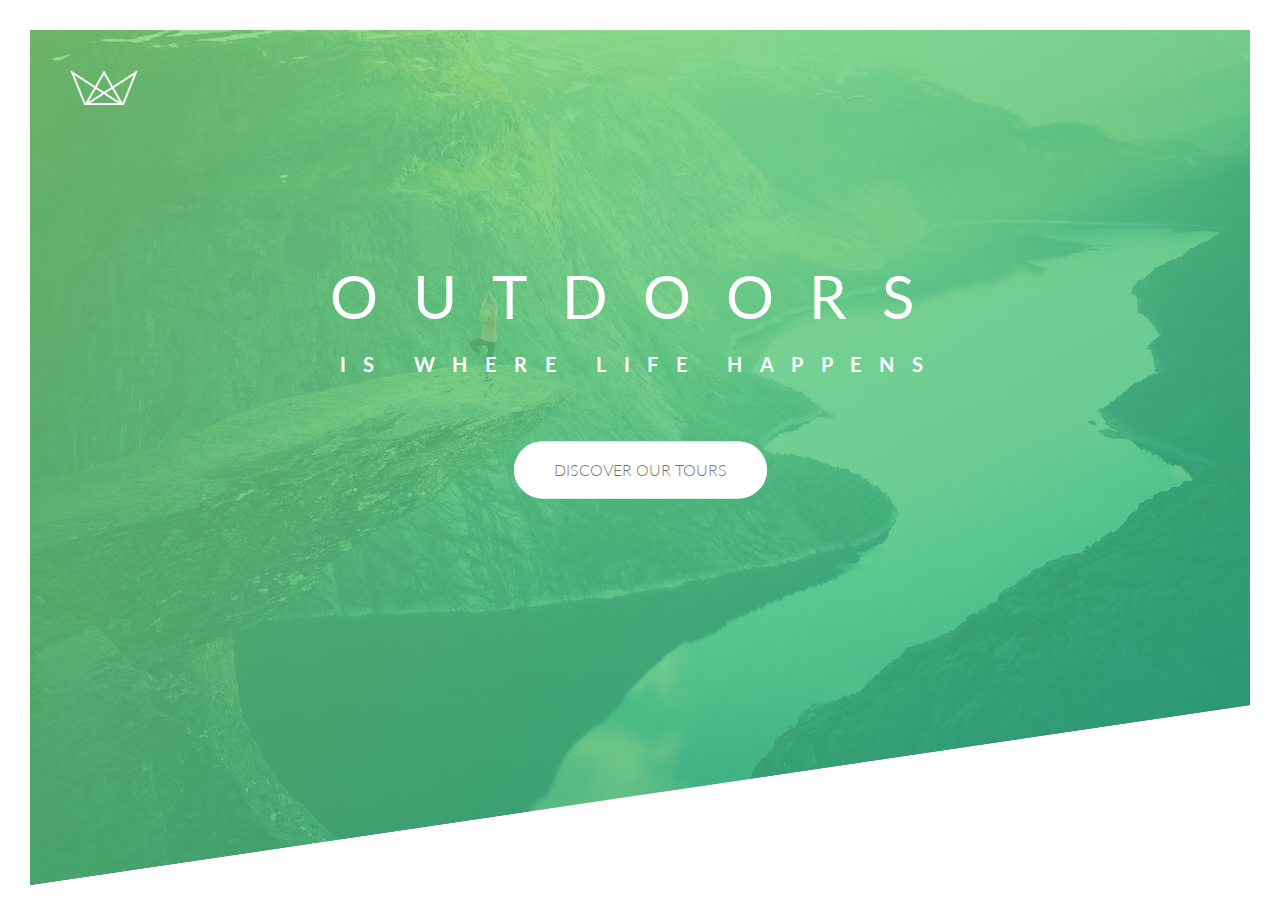
<file: Natours Project/index.html>
<!DOCTYPE html>
<html lang="en">
<head>
    <meta charset="UTF-8">
    <meta http-equiv="X-UA-Compatible" content="IE=edge">
    <meta name="viewport" content="width=device-width, initial-scale=1.0">

    <link rel="preconnect" href="https://fonts.googleapis.com">
    <link rel="preconnect" href="https://fonts.gstatic.com" crossorigin>
    <link href="https://fonts.googleapis.com/css2?family=Lato:wght@100;300;400;700;900&display=swap" rel="stylesheet">
    <link rel="stylesheet" href="css/styles.css">

    <title>Natours | Exiciting tours for acventerous people</title>
</head>
<body>
    <header class="header">
        <div class="logo-box">
            <img class="logo" src="./img/logo-white.png" alt="logo-white"/>
        </div>
        <div class="header-box">
            <h1 class="heading-primary">
                <span class="heading-primary-main">Outdoors</span>
                <span class="heading-primary-sub">is where life happens</span>
            </h1>
            <a href="#" class="btn btn-white">Discover our tours</a>
            
        </div>
    </header>
</body>
</html>
</file>
<file: Natours Project/css/styles.css>
/*
Light Green : #7ed56f
Medium Green : #55c57a
Dark Green : #28b485


*/


/*  some basic resets    */
*{
    padding: 0;
    margin: 0;
    box-sizing: border-box;
}

body{
    font-family: 'Lato', sans-serif;
    font-weight: 300;
    font-size: 16px;
    line-height: 1.7;
    color: #777;
    padding: 30px;
}


.header{
    height: 95vh;
    background-image: linear-gradient(
        to right bottom, 
        rgba(126, 213, 111, 0.8), 
        rgba(40, 180, 133, 0.80) ),
        url(../img/hero.jpg);
    /* background-repeat: no-repeat; */
    background-size: cover;
    background-position: top;
    clip-path: polygon(0 0, 100% 0, 100% 75vh, 0 100%);
    /* clip-path: polygon(0 0, 100% 50%, 100% 50%, 0 100%); Tool Clippy website */

    position: relative;
}


.logo-box{
    position: absolute;
    top: 40px;
    left: 40px;
    width: 100%;
}


.logo{
    height: 35px;
}

.header-box{
    position: absolute;
    top: 40%; /*  Relation to parent element, That is 'header' here */
    left: 50%; /*  Relation to parent element, That is 'header' here */
    transform: translate(-50%, -50%); /*  Relation to element itself, That is 'header-box' here */
    text-align: center;
}

.heading-primary{
    color: #ffffff;
    text-transform: uppercase;
    margin-bottom: 60px;
}

.heading-primary-main{
    display: block;
    font-size: 60px;
    font-weight: 400;
    letter-spacing: 35px;
    animation-name: moveInLeft;
    animation-duration: 1s;
    /* animation-delay: 3s; */
    /* animation-iteration-count: 5; */
    animation-timing-function: ease-out;
}


.heading-primary-sub{
    display: block;
    font-size: 20px;
    font-weight: 700;
    letter-spacing: 17.4px;

    animation-name: moveInRight;
    animation-duration: 1s;
    animation: moveInRight 1s ease-out
}


@keyframes moveInLeft {
    0% {
        opacity: 0;
        transform: translateX(-100px);
    }

    80% {
        transform: translateX(10px);
    }

    100% {
        opacity: 1;
        transform: translateX(0);
    }
}


@keyframes moveInRight{
    0% {
        opacity: 0;
        transform: translateX(100px);
    }

    80% {
        transform: translateX(-10px);
    }

    100%{
        opacity: 1;
        transform: translateX(0);
    }
}


.btn:link,
.btn:visited{
    text-transform: uppercase;
    text-decoration: none;
    display: inline-block;
    padding: 15px 40px;
    border-radius: 100px;
    transition: all 0.2s;
    position: relative;
}

.btn:hover{
    transform: translateY(-3px);
    box-shadow: 0 8px 20px rgba(0,0,0, 0.2);
}

.btn:active{
    transform: translateY(-1px);
    box-shadow: 0 3px 10px rgba(0,0,0, 0.2);
}

.btn-white{
    background-color: #ffffff;
    color: #777;
}


.btn::after{
    display: inline-block;
    content: '';
    height: 100%;
    width: 100%;
    /* padding: 15px 40px; */
    border-radius: 100px;
    position: absolute;
    top: 0;
    left: 0;
    z-index: -1;
    transition: all 0.2s;
}

.btn-white::after{
    background-color: white;
}


.btn:hover::after{
    transform: scaleX(1.5) scaleY(1.6);
    opacity: 0;
    
}

/* .btn::after{
    display: inline-block;
    content: 'Hello';
    background-color: red;
    height: 100%;
    width: 100%;
    color: #ffff;
    border-radius: 100px;
    padding: 15px 40px;
    position: absolute;
    top: 0;
    left: 0;
    z-index: -1;
} */





/* box-shadow: 0 8px 20px rgba(0, 0, 0, 0.2); /** OffsetX OffsetY Blur color*/
</file>
